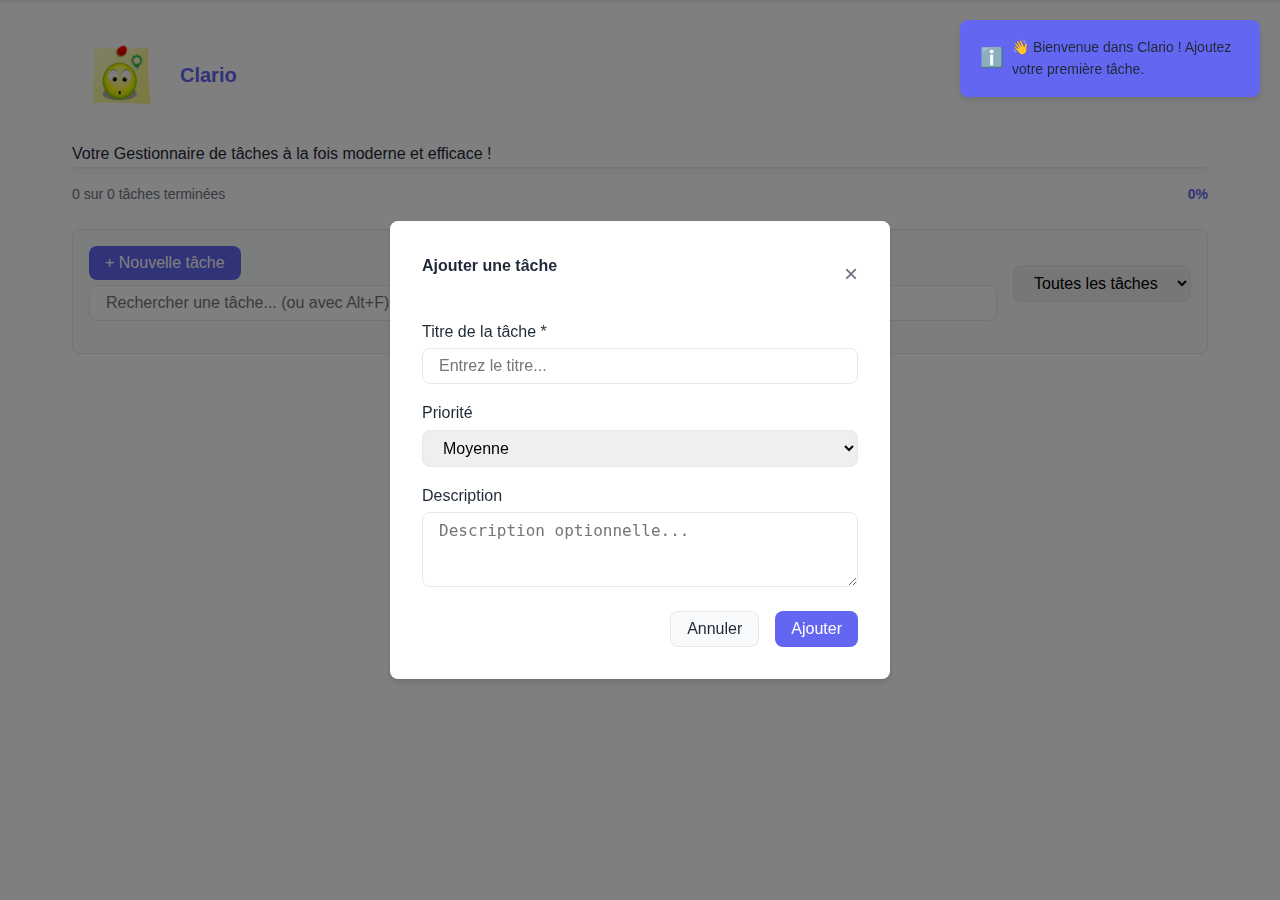
<file: old version/index.html>
<!DOCTYPE html>
<html lang="fr">

<head>
    <meta charset="UTF-8">
    <meta name="viewport" content="width=device-width, initial-scale=1.0">
    <title>Clario - Gestionnaire de Tâches</title>

    <!-- PWA Manifest -->
    <link rel="manifest" href="./manifest.json">

    <!-- Favicons -->
    <link rel="icon" type="image/png" sizes="32x32" href="./assets/favicons/favicon-32x32.png">
    <link rel="icon" type="image/png" sizes="16x16" href="./assets/favicons/favicon-16x16.png">
    <link rel="apple-touch-icon" sizes="180x180" href="./assets/favicons/apple-touch-icon.png">

    <meta name="apple-mobile-web-app-capable" content="yes">
    <meta name="apple-mobile-web-app-status-bar-style" content="black-translucent">
    <meta name="apple-mobile-web-app-title" content="Clario">
    <link rel="apple-touch-icon" href="/Clario/assets/icons/icon-192x192.png">
    <link rel="apple-touch-startup-image" href="/Clario/assets/icons/icon-512x512.png">

    <!-- PWA Meta -->
    <meta name="theme-color" content="#6366f1">
    <meta name="application-name" content="Clario">
    <meta name="apple-mobile-web-app-title" content="Clario">
    <meta name="apple-mobile-web-app-status-bar-style" content="default">
    <meta name="apple-mobile-web-app-capable" content="yes">

    <!-- CSS -->
    <link rel="stylesheet" href="./assets/css/styles.css">
    <link rel="stylesheet" href="./assets/css/components.css">
    <link rel="stylesheet" href="./assets/css/animations.css">
    <link rel="stylesheet" href="./assets/css/theme.css">
</head>

<body>
    <div class="container">
        <header class="header-padding">
            <div class="header-controls">
                <div class="theme-toggle">
                    <button id="theme-toggle-btn" class="btn-theme">
                        <span class="theme-icon">🌙</span>
                    </button>
                </div>
                <div class="keyboard-hints" id="keyboard-hints">
                    <button class="keyboard-hints__toggle keyboard-hints__toggle--secondary"
                        onclick="this.parentElement.classList.toggle('keyboard-hints--expanded')">
                        ⌨️ <span class="keyboard-text">Raccourcis</span>
                    </button>
                    <div class="keyboard-hints__content">
                        <div class="keyboard-hint">
                            <kbd>Alt + N</kbd> Nouvelle tâche
                        </div>
                        <div class="keyboard-hint">
                            <kbd>Alt + F</kbd> Rechercher
                        </div>
                        <div class="keyboard-hint">
                            <kbd>Esc</kbd> Fermer modal
                        </div>
                        <div class="keyboard-hint">
                            <kbd>Space</kbd> Toggle tâche sélectionnée
                        </div>
                        <div class="keyboard-hint">
                            <kbd>Delete</kbd> Supprimer tâche sélectionnée
                        </div>
                    </div>
                </div>
            </div>
            <div class="header-logo">
                <img src="assets/images/logo_Clario_removebg-preview.png" alt="Logo Clario" class="header-logo__image">
                <h1 class="header-logo__title">Clario</h1>
            </div>
            <p class="header-description">Votre Gestionnaire de tâches à la fois moderne et efficace !</p>
        </header>

        <!-- Progress Bar -->
        <div class="progress-bar">
            <div class="progress-bar__fill"></div>
        </div>
        <div class="progress-stats">
            <span>0 sur 0 tâches terminées</span>
            <span class="progress-percentage">0%</span>
        </div>

        <!-- Filter Bar -->
        <div class="filter-bar">
            <div class="filter-bar__row">
                <div class="input-group filter-bar__search">
                    <button class="btn btn-primary" title="Ajouter une tâche (Alt+N)">+ Nouvelle tâche</button>
                    <input type="text" placeholder="Rechercher une tâche... (ou avec Alt+F)">
                </div>
                <div class="input-group filter-bar__select">
                    <label for="task-filter" class="visually-hidden">Filtrer les tâches</label>
                    <select id="task-filter" title="Filtrer les tâches">
                        <option>Toutes les tâches</option>
                        <option>En cours</option>
                        <option>Terminées</option>
                    </select>
                </div>
            </div>
        </div>

        <!-- Tasks Container -->
        <div class="tasks-container">
            <!-- Les tâches seront générées dynamiquement -->
        </div>

        <!-- Modal -->
        <div class="modal">
            <div class="modal__content">
                <div class="modal__header">
                    <h2>Ajouter une tâche</h2>
                    <button class="modal__close" type="button">×</button>
                </div>
                <form>
                    <div class="input-group">
                        <label for="task-title">Titre de la tâche *</label>
                        <input type="text" id="task-title" placeholder="Entrez le titre..." required>
                    </div>
                    <div class="input-group">
                        <label for="task-priority">Priorité</label>
                        <select id="task-priority">
                            <option value="low">Basse</option>
                            <option value="medium" selected>Moyenne</option>
                            <option value="high">Haute</option>
                        </select>
                    </div>
                    <div class="input-group">
                        <label for="task-description">Description</label>
                        <textarea id="task-description" rows="3" placeholder="Description optionnelle..."></textarea>
                    </div>
                    <div class="modal-actions">
                        <button type="button" class="btn btn-secondary" onclick="uiManager.hideModal()">Annuler</button>
                        <button type="submit" class="btn btn-primary">Ajouter</button>
                    </div>
                </form>
            </div>
        </div>
    </div>

    <!-- CSS pour les notifications -->
    <style>
        .notification {
            position: fixed;
            top: 20px;
            right: 20px;
            padding: var(--space-md);
            border-radius: var(--radius);
            color: white;
            font-weight: 500;
            z-index: 1001;
            animation: slideIn 0.3s ease;
        }

        .notification--success {
            background: var(--success);
        }

        .notification--error {
            background: var(--danger);
        }

        .notification--info {
            background: var(--primary);
        }

        @keyframes slideIn {
            from {
                transform: translateX(100%);
                opacity: 0;
            }

            to {
                transform: translateX(0);
                opacity: 1;
            }
        }

        .task-card--completed {
            opacity: 0.7;
        }

        .task-card__title--completed {
            text-decoration: line-through;
        }

        .task-card__description {
            margin-top: var(--space-sm);
            color: var(--text-secondary);
            font-size: var(--font-size-sm);
        }

        .visually-hidden {
            position: absolute;
            width: 1px;
            height: 1px;
            padding: 0;
            margin: -1px;
            overflow: hidden;
            clip: rect(0, 0, 0, 0);
            white-space: nowrap;
            border: 0;
        }

        .keyboard-hints__toggle--secondary {
            color: var(--text-secondary);
        }

        .modal-actions {
            display: flex;
            gap: var(--space-md);
            justify-content: flex-end;
        }
    </style>

    <!-- Load App -->
    <script type="module" src="assets/js/app.js"></script>
</body>

</html>
</file>
<file: old version/assets/css/components.css>
/* ================================
   CLARIO - UI COMPONENTS v0.2.0
   ================================ */

/* BUTTONS */
.btn {
  display: inline-flex;
  align-items: center;
  gap: var(--space-sm);
  padding: var(--space-sm) var(--space-md);
  border: none;
  border-radius: var(--radius);
  font-size: var(--font-size-base);
  font-weight: 500;
  cursor: pointer;
  transition: var(--transition);
  text-decoration: none;
}

.btn-primary {
  background: var(--primary);
  color: white;
}

.btn-primary:hover {
  background: var(--primary-dark);
  transform: translateY(-1px);
}

.btn-success {
  background: var(--success);
  color: white;
}

.btn-danger {
  background: var(--danger);
  color: white;
}

.btn-secondary {
  background: var(--bg-secondary);
  color: var(--text-primary);
  border: 1px solid var(--border);
}

/* FORM INPUTS */
.input-group {
  margin-bottom: var(--space-md);
}

.input-group label {
  display: block;
  margin-bottom: var(--space-xs);
  font-weight: 500;
  color: var(--text-primary);
}

.input-group input,
.input-group select,
.input-group textarea {
  width: 100%;
  padding: var(--space-sm) var(--space-md);
  border: 1px solid var(--border);
  border-radius: var(--radius);
  font-size: var(--font-size-base);
  transition: var(--transition);
}

.input-group input:focus,
.input-group select:focus,
.input-group textarea:focus {
  outline: none;
  border-color: var(--primary);
  box-shadow: 0 0 0 3px rgba(99, 102, 241, 0.1);
}

/* TASK CARD */
.task-card {
  background: var(--bg-primary);
  border: 1px solid var(--border);
  border-radius: var(--radius);
  padding: var(--space-md);
  margin-bottom: var(--space-sm);
  box-shadow: var(--shadow-sm);
  transition: var(--transition);
}

.task-card:hover {
  box-shadow: var(--shadow-md);
  transform: translateY(-2px);
}

.task-card__header {
  display: flex;
  justify-content: space-between;
  align-items: flex-start;
  margin-bottom: var(--space-sm);
}

.task-card__title {
  font-weight: 600;
  color: var(--text-primary);
  margin: 0;
}

.task-card__actions {
  display: flex;
  gap: var(--space-xs);
}

.task-card__meta {
  display: flex;
  align-items: center;
  gap: var(--space-sm);
  font-size: var(--font-size-sm);
  color: var(--text-secondary);
}

.task-card__priority {
  padding: var(--space-xs) var(--space-sm);
  border-radius: calc(var(--radius) / 2);
  font-size: var(--font-size-sm);
  font-weight: 500;
}

.task-card__priority--high {
  background: rgba(239, 68, 68, 0.1);
  color: var(--danger);
}

.task-card__priority--medium {
  background: rgba(245, 158, 11, 0.1);
  color: var(--warning);
}

.task-card__priority--low {
  background: rgba(16, 185, 129, 0.1);
  color: var(--success);
}

/* Sélection de tâche */
.task-card--selected {
  border: 2px solid var(--primary) !important;
  box-shadow: 0 0 0 3px rgba(99, 102, 241, 0.1);
}

[data-theme="dark"] .task-card--selected {
  border-color: var(--primary-light) !important;
  box-shadow: 0 0 0 3px rgba(165, 180, 252, 0.1);
}

/* FILTER BAR */
.filter-bar {
  background: var(--bg-secondary);
  padding: var(--space-md);
  border-radius: var(--radius);
  margin-bottom: var(--space-lg);
  border: 1px solid var(--border);
}

.filter-bar__row {
  display: flex;
  gap: var(--space-md);
  align-items: center;
}

.filter-bar__row .btn-primary {
  order: -1;
  flex-shrink: 0;
  margin-bottom: 5px;
}
.filter-bar__search {
  flex: 1;
}

.filter-bar__select {
  min-width: 150px;
}

/* PROGRESS BAR */
.progress-bar {
  width: 100%;
  height: 8px;
  background-color: var(--bg-secondary);
  border-radius: 4px;
  overflow: hidden;
  margin-bottom: var(--space-sm);
  box-shadow: inset 0 1px 3px rgba(0,0,0,0.1);
}

.progress-bar__fill {
  height: 100%;
  background: linear-gradient(90deg, var(--primary), var(--primary-light));
  transition: width 0.3s ease;
  border-radius: 4px;
}

/* Animation pulse quand 100% */
.progress-bar__fill--complete {
  animation: pulse 1s ease-in-out;
}

@keyframes pulse {
  0%, 100% { transform: scale(1); }
  50% { transform: scale(1.02); }
}

/* Stats text */
.progress-stats {
  font-size: var(--font-size-sm);
  color: var(--text-secondary);
  margin-bottom: var(--space-lg);
  display: flex;
  justify-content: space-between;
  align-items: center;
}

.progress-percentage {
  font-weight: 600;
  color: var(--primary);
}

/* MODAL */
.modal {
  position: fixed;
  top: 0;
  left: 0;
  width: 100%;
  height: 100%;
  background: rgba(0, 0, 0, 0.5);
  display: flex;
  align-items: center;
  justify-content: center;
  padding: var(--space-md);
  z-index: 1000;
}

.modal__content {
  background: var(--bg-primary);
  border-radius: var(--radius);
  padding: var(--space-xl);
  max-width: 500px;
  width: 100%;
  max-height: 80vh;
  overflow-y: auto;
  box-shadow: var(--shadow-md);
}

.modal__header {
  display: flex;
  justify-content: space-between;
  align-items: center;
  margin-bottom: var(--space-lg);
}

.modal__close {
  background: none;
  border: none;
  font-size: 1.5rem;
  cursor: pointer;
  color: var(--text-secondary);
}

/* HEADER LOGO */
.header-logo {
  display: flex;
  align-items: center;
  gap: var(--space-sm);
  margin-bottom: var(--space-md);
}

.header-logo__image {
  width: 100px;
  height: 100px;
  object-fit: contain;
  border-radius: var(--radius);
  transition: var(--transition);
}

.header-logo__image:hover {
  transform: scale(1.05);
}

.header-logo__title {
  font-size: var(--font-size-xl);
  font-weight: 700;
  color: var(--primary);
  margin: 0;
}

/* Version mobile */
@media (max-width: 767px) {
  .header-logo__image {
    width: 80px;
    height: 80px;
  }
}

/* Aide raccourcis */
.keyboard-hints {
  position: fixed;
  top: 20px;
  right: 70px;
  z-index: 1000;
  background: white;
  border: 1px solid var(--border);
  border-radius: var(--radius);
  box-shadow: var(--shadow-md);
  overflow: hidden;
  max-width: 200px;
}

.keyboard-hints__toggle {
  width: 100%;
  padding: var(--space-sm) var(--space-md);
  background: var(--bg-primary);
  border: none;
  cursor: pointer;
  font-size: var(--font-size-sm);
  transition: var(--transition);
}

.keyboard-hints__toggle:hover {
  background: var(--bg-secondary);
}

.keyboard-hints__content {
  max-height: 0;
  overflow: hidden;
  transition: max-height 0.3s ease;
  background: var(--bg-secondary);
}

.keyboard-hints--expanded .keyboard-hints__content {
  max-height: 280px;
}

.keyboard-hint {
  padding: var(--space-sm) var(--space-md);
  display: flex;
  align-items: center;
  gap: var(--space-sm);
  font-size: var(--font-size-sm);
  border-bottom: 1px solid var(--border);
}

.keyboard-hint:last-child {
  border-bottom: none;
}

kbd {
  background: var(--bg-primary);
  border: 1px solid var(--border);
  border-radius: 3px;
  padding: 2px 6px;
  font-size: 0.75rem;
  font-family: monospace;
  min-width: 60px;
  text-align: center;
}

/* Dark mode */
[data-theme="dark"] .keyboard-hints {
  background: var(--bg-primary);
  border-color: var(--border);
}

[data-theme="dark"] kbd {
  background: var(--bg-secondary);
  border-color: var(--border);
}

/* RESPONSIVE COMPONENTS */
@media (max-width: 767px) {
  .filter-bar__row {
    flex-direction: column;
    align-items: stretch;
  }
  
  /* Bouton "Nouvelle tâche" reste en premier même en mobile */
  .filter-bar__row .btn-primary {
    order: -1;
    margin-bottom: var(--space-sm);
  }
  
  .filter-bar__search,
  .filter-bar__select {
    width: 100%;
  }

  .task-card__header {
    flex-direction: column;
    gap: var(--space-sm);
  }
  
  .task-card__actions {
    align-self: flex-end;
  }
}

/* Masquer le texte "Raccourcis" en mobile et tablet */
@media (max-width: 768px) {
  .keyboard-hints__toggle .keyboard-text {
    display: none;
  }
  
  .keyboard-hints__toggle {
    padding: var(--space-sm);
  }
}

/* INDICATEUR OFFLINE */
.offline-indicator {
  position: fixed;
  top: 0;
  left: 0;
  right: 0;
  background: var(--warning);
  color: white;
  padding: var(--space-sm);
  text-align: center;
  transform: translateY(-100%);
  transition: transform 0.3s ease;
  z-index: 1001;
  font-size: var(--font-size-sm);
  box-shadow: 0 2px 4px rgba(0,0,0,0.1);
}

.offline-indicator--visible {
  transform: translateY(0);
}

/* Décaler le contenu quand offline */
.app-offline .container {
  margin-top: 50px;
}

/* BOUTON INSTALLATION PWA */
.install-btn {
  margin-left: var(--space-sm);
  font-size: var(--font-size-sm);
  padding: var(--space-sm) var(--space-md);
}

/* NOTIFICATIONS AMÉLIORÉES */
.notification {
  position: fixed;
  top: 20px;
  right: 20px;
  background: var(--bg-primary);
  border-radius: var(--radius);
  box-shadow: var(--shadow-md);
  padding: var(--space-md);
  z-index: 1000;
  transform: translateX(100%);
  transition: transform 0.3s ease;
  border-left: 4px solid var(--primary);
  max-width: 300px;
}

.notification--visible {
  transform: translateX(0);
}

.notification--success {
  border-left-color: var(--success);
}

.notification--error {
  border-left-color: var(--danger);
}

.notification--info {
  border-left-color: var(--primary);
}

.notification__content {
  display: flex;
  align-items: center;
  gap: var(--space-sm);
}

.notification__icon {
  font-size: 1.2rem;
}

.notification__message {
  flex: 1;
  font-size: var(--font-size-sm);
  color: var(--text-primary);
}

/* NOTIFICATION DE MISE À JOUR */
.update-notification {
  position: fixed;
  bottom: 20px;
  right: 20px;
  background: var(--bg-primary);
  border-radius: var(--radius);
  box-shadow: var(--shadow-md);
  padding: var(--space-md);
  z-index: 1000;
  transform: translateY(100%);
  transition: transform 0.3s ease;
  border: 2px solid var(--primary);
}

.update-notification--visible {
  transform: translateY(0);
}

.update-notification__content {
  display: flex;
  align-items: center;
  gap: var(--space-md);
  font-size: var(--font-size-sm);
}

.btn-sm {
  padding: var(--space-xs) var(--space-sm);
  font-size: var(--font-size-sm);
}

/* RESPONSIVE */
@media (max-width: 767px) {
  .notification,
  .update-notification {
    left: 20px;
    right: 20px;
    max-width: none;
  }
  
  .install-btn {
    margin-left: 0;
    margin-top: var(--space-sm);
  }
}
</file>
<file: old version/assets/css/animations.css>
/* assets/css/animations.css */
:root {
  --animation-speed: 0.2s;
  --animation-curve: cubic-bezier(0.4, 0, 0.2, 1);
}

/* Micro-interactions */
.task-item {
  transition: all var(--animation-speed) var(--animation-curve);
}

.task-item:hover {
  transform: translateY(-2px);
  box-shadow: 0 8px 25px rgba(0,0,0,0.1);
}

.task-completed {
  animation: slideComplete 0.3s ease-out;
}

@keyframes slideComplete {
  0% { opacity: 1; transform: scale(1); }
  50% { opacity: 0.8; transform: scale(0.98); }
  100% { opacity: 1; transform: scale(1); }
}

/* Boutons animés */
.btn {
  transition: all var(--animation-speed) var(--animation-curve);
}

.btn:hover {
  transform: translateY(-1px);
  box-shadow: 0 4px 12px rgba(0,0,0,0.15);
}

.btn:active {
  transform: translateY(0);
}
</file>
<file: old version/assets/css/theme.css>
/* assets/css/theme.css */
:root {
  /* Variables light mode (déjà existantes) */
  --primary: #6366f1;
  --success: #10b981;
  --warning: #f59e0b;
  --danger: #ef4444;
  --text-primary: #1f2937;
  --text-secondary: #6b7280;
  --bg-primary: #ffffff;
  --bg-secondary: #f9fafb;
  --border: #e5e7eb;
}

/* Variables dark mode */
[data-theme="dark"] {
  --text-primary: #f9fafb;
  --text-secondary: #d1d5db;
  --bg-primary: #1f2937;
  --bg-secondary: #111827;
  --border: #374151;
  --shadow-md: 0 4px 6px rgba(0,0,0,0.3);
}

/* Toggle button styles */
.theme-toggle {
  position: fixed;
  top: 20px;
  right: 20px;
  z-index: 1000;
}

.btn-theme {
  background: var(--bg-secondary);
  border: 1px solid var(--border);
  border-radius: 50%;
  width: 44px;
  height: 44px;
  display: flex;
  align-items: center;
  justify-content: center;
  cursor: pointer;
  transition: all 0.2s ease;
}

.btn-theme:hover {
  transform: scale(1.1);
}

.theme-icon {
  font-size: 1.2rem;
  transition: transform 0.2s ease;
}

[data-theme="dark"] .theme-icon {
  transform: rotate(180deg);
}
</file>
<file: old version/assets/css/styles.css>
/* ================================
   CLARIO - DESIGN SYSTEM v0.2.0
   ================================ */

/* RESET & BASE */
* {
  margin: 0;
  padding: 0;
  box-sizing: border-box;
}

:root {
  /* Colors */
  --primary: #6366f1;
  --primary-light: #a5b4fc;
  --primary-dark: #4f46e5;
  --success: #10b981a9;
  --warning: #f59f0b93;
  --danger: #ef4444a0;
  --text-primary: #1f2937;
  --text-secondary: #6b7280;
  --bg-primary: #ffffff;
  --bg-secondary: #f9fafb;
  --border: #e5e7eb;

  /* Spacing */
  --space-xxs: 0.1rem;
  --space-xs: 0.25rem;
  --space-sm: 0.5rem;
  --space-md: 1rem;
  --space-lg: 1.5rem;
  --space-xl: 2rem;

  /* Typography */
  --font-size-sm: 0.875rem;
  --font-size-base: 1rem;
  --font-size-lg: 1.125rem;
  --font-size-xl: 1.25rem;

  /* Effects */
  --radius: 8px;
  --shadow-sm: 0 1px 2px rgba(0, 0, 0, 0.05);
  --shadow-md: 0 4px 6px rgba(0, 0, 0, 0.1);
  --transition: all 0.2s ease;
}

/* TYPOGRAPHY */
body {
  font-family: -apple-system, BlinkMacSystemFont, "Segoe UI", Roboto, sans-serif;
  font-size: var(--font-size-base);
  line-height: 1.6;
  color: var(--text-primary);
  background-color: var(--bg-primary);
}

h1,
h2,
h3 {
  font-weight: 600;
  margin-bottom: var(--space-md);
}

h1 {
  font-size: var(--font-size-lg);
}
h2 {
  font-size: var(--font-size-base);
}
h3 {
  font-size: var(--font-size-xs);
}

/* LAYOUT */
.container {
  max-width: 1200px;
  margin: 25px auto;
  padding: 0 var(--space-md);
}

/* RESPONSIVE */
@media (min-width: 768px) {
  .container {
    padding: 0 var(--space-lg);
  }
}

@media (min-width: 1024px) {
  .container {
    padding: 0 var(--space-xl);
  }
}
</file>
